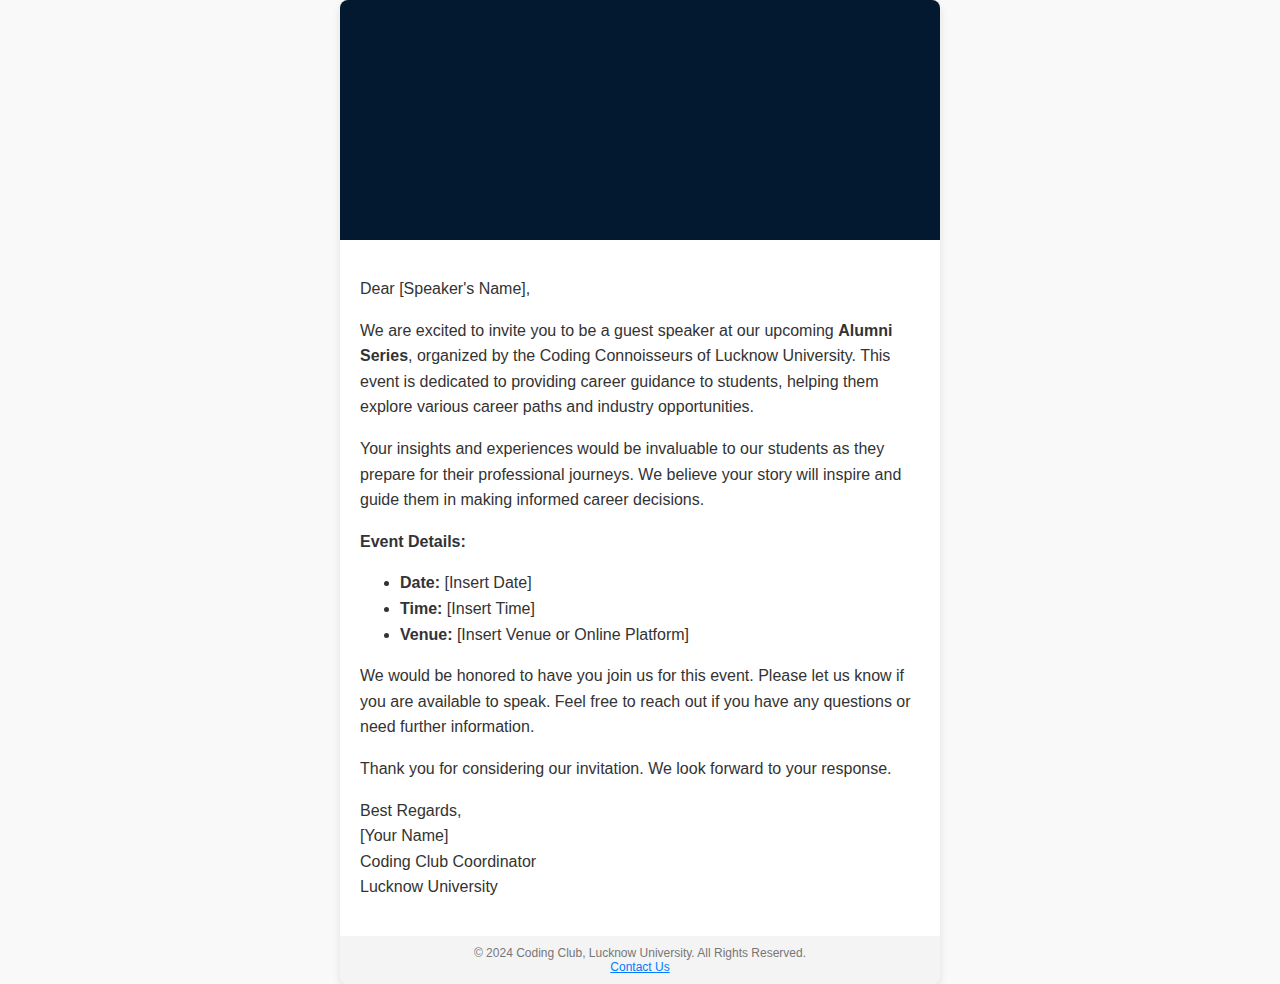
<file: emails/guestEmails.html>
<!DOCTYPE html>
<html lang="en">

<head>
    <meta charset="UTF-8">
    <meta name="viewport" content="width=device-width, initial-scale=1.0">
    <title>Alumni Series Invitation</title>
</head>

<body style="font-family: Arial, sans-serif; background-color: #f9f9f9; margin: 0; padding: 0;">
    <table width="100%" bgcolor="#f9f9f9" cellpadding="0" cellspacing="0">
        <tr>
            <td align="center">
                <table class="email-container"
                    style="width: 100%; max-width: 600px; margin: 0 auto; background-color: #ffffff; border-radius: 8px; overflow: hidden;box-shadow: 0 4px 8px rgba(0, 0, 0, 0.1);"
                    cellpadding="0" cellspacing="0">
                    <!-- Header -->
                    <tr>
                        <td class="header"
                            style="background-image: url('https://raw.githubusercontent.com/Kritikasingh2004/email-temp/main/Logo%20CC%20w.png');background-repeat: no-repeat;background-size: cover;background-position: center; background-color: #03192f;height: 200px;padding: 20px; text-align: center;color: #ffffff; font-size: 24px; font-weight: bold;">
                        </td>
                    </tr>

                    <!-- Body -->
                    <tr>
                        <td class="body" style="padding: 20px; color: #333333; font-size: 16px; line-height: 1.6;">
                            <p>Dear [Speaker's Name],</p>
                            <p>
                                We are excited to invite you to be a guest speaker at our upcoming <strong>Alumni
                                    Series</strong>, organized by the Coding Connoisseurs of Lucknow University. This
                                event is dedicated to providing career guidance to students, helping them explore
                                various career paths and industry opportunities.
                            </p>
                            <p>
                                Your insights and experiences would be invaluable to our students as they prepare for
                                their professional journeys. We believe your story will inspire and guide them in making
                                informed career decisions.
                            </p>
                            <p><strong>Event Details:</strong></p>
                            <ul>
                                <li><strong>Date:</strong> [Insert Date]</li>
                                <li><strong>Time:</strong> [Insert Time]</li>
                                <li><strong>Venue:</strong> [Insert Venue or Online Platform]</li>
                            </ul>
                            <p>
                                We would be honored to have you join us for this event. Please let us know if you are
                                available to speak. Feel free to reach out if you have any questions or need further
                                information.
                            </p>
                            <p>Thank you for considering our invitation. We look forward to your response.</p>
                            <p>Best Regards,<br>
                                [Your Name]<br>
                                Coding Club Coordinator<br>
                                Lucknow University</p>
                        </td>
                    </tr>
                    <!-- Footer -->
                    <tr>
                        <td class="footer"
                            style="padding: 10px; text-align: center; background-color: #f4f4f4; font-size: 12px; color: #777777;">
                            &copy; 2024 Coding Club, Lucknow University. All Rights Reserved.<br>
                            <a href="mailto:codingclub@lucknowuniversity.in" style="color: #007bff;">Contact Us</a>
                        </td>
                    </tr>
                </table>
            </td>
        </tr>
    </table>
</body>

</html>
</file>
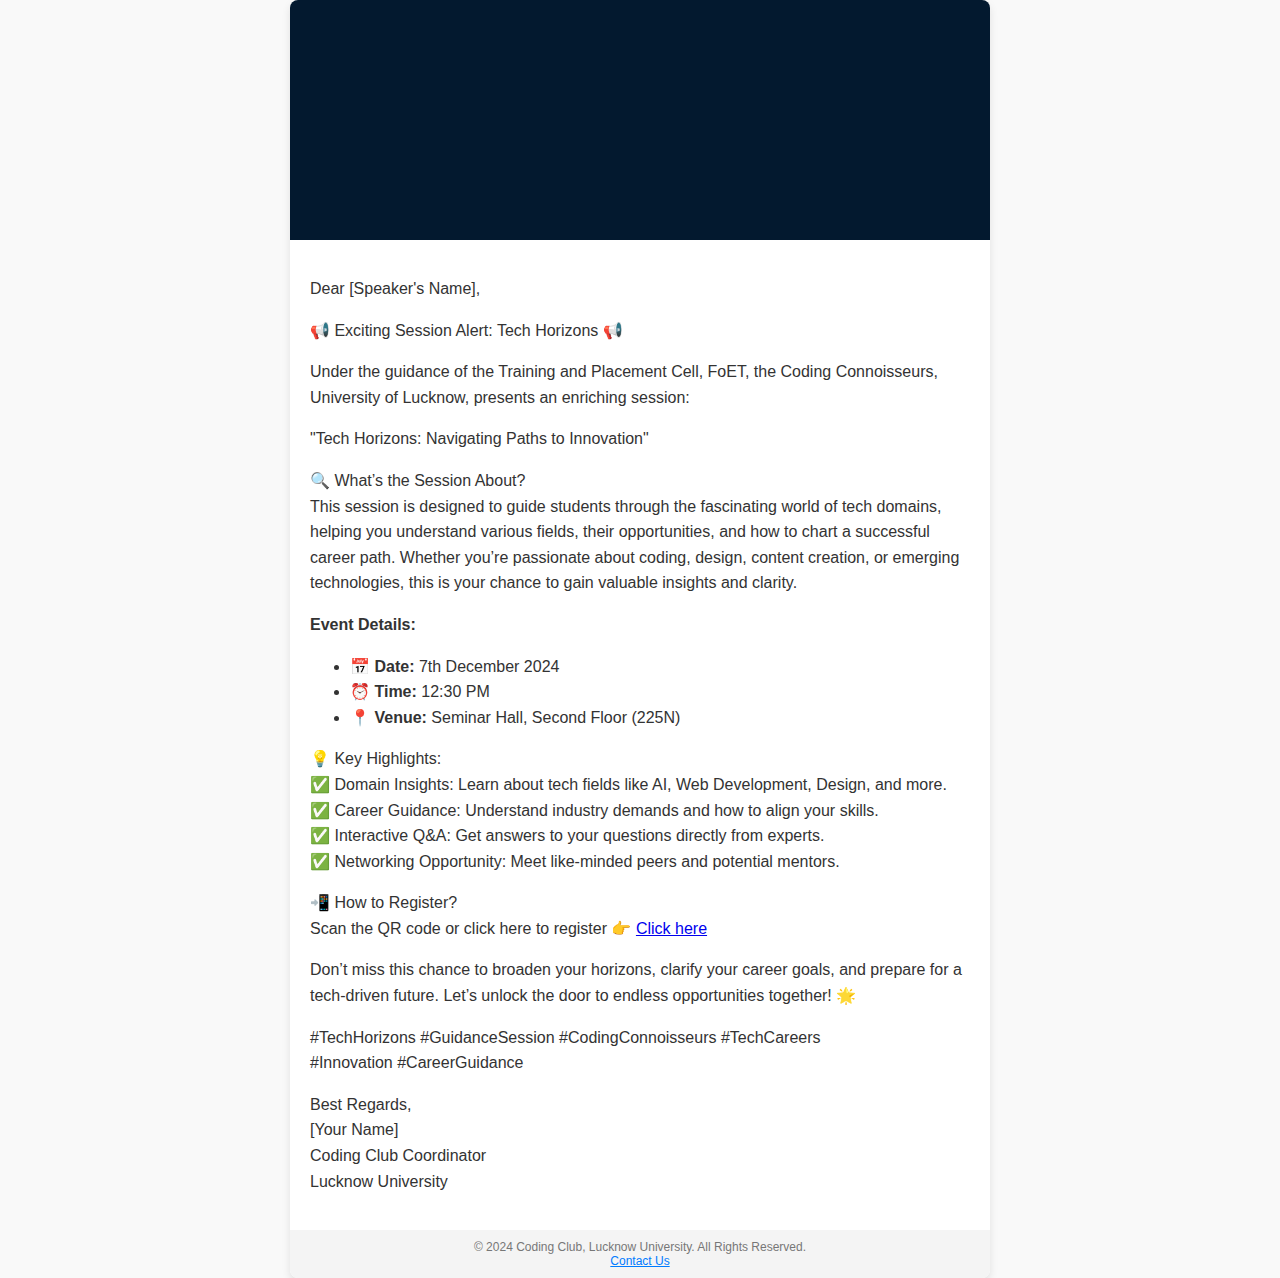
<file: emails/sample3.html>
<!DOCTYPE html>
<html lang="en">

<head>
  <meta charset="UTF-8">
  <meta name="viewport" content="width=device-width, initial-scale=1.0">
  <title>Alumni Series Invitation</title>
</head>

<body style=" font-family: Arial, sans-serif;background-color: #f9f9f9;margin: 0;padding: 0;">
  <table width="100%" bgcolor="#f9f9f9" cellpadding="0" cellspacing="0">
    <tr>
      <td align="center">
        <table class="email-container" cellpadding="0" cellspacing="0"
          style="width: 100%; max-width: 700px; margin: 0 auto;background-color: #ffffff; border-radius: 8px;overflow: hidden; box-shadow: 0 4px 8px rgba(0, 0, 0, 0.1);">
          <!-- Header -->
          <tr>
            <td class="header"
              style="background-image: url('https://raw.githubusercontent.com/Kritikasingh2004/email-temp/main/Logo%20CC%20w.png');background-repeat: no-repeat;background-size: cover;background-position: center; background-color: #03192f;height: 200px;padding: 20px; text-align: center;color: #ffffff; font-size: 24px; font-weight: bold;">
            </td>
          </tr>

          <!-- Body -->
          <tr class="main-box" style=" border-radius: 15px;">
            <td class="body" style="padding: 20px;color: #333333; font-size: 16px; line-height: 1.6;">
              <p>Dear [Speaker's Name],</p>
              <p>
                📢 Exciting Session Alert: Tech Horizons 📢
              </p>
              <p>
                Under the guidance of the Training and Placement Cell, FoET, the Coding Connoisseurs, University of
                Lucknow, presents an enriching session:
              </p>
              <p>"Tech Horizons: Navigating Paths to Innovation"
              </p>
              <p>🔍 What’s the Session About?<br>
                This session is designed to guide students through the fascinating world of tech domains, helping you
                understand various fields, their opportunities, and how to chart a successful career path. Whether
                you’re passionate about coding, design, content creation, or emerging technologies, this is your chance
                to gain valuable insights and clarity.
              </p>
              <p><strong>Event Details:</strong></p>
              <ul>
                <li><strong>📅 Date:</strong> 7th December 2024</li>
                <li><strong>⏰ Time: </strong> 12:30 PM </li>
                <li><strong>📍 Venue:</strong> Seminar Hall, Second Floor (225N)</li>
              </ul>
              <p>
                💡 Key Highlights:<br>
                ✅ Domain Insights: Learn about tech fields like AI, Web Development, Design, and more.<br>
                ✅ Career Guidance: Understand industry demands and how to align your skills.<br>
                ✅ Interactive Q&A: Get answers to your questions directly from experts.<br>
                ✅ Networking Opportunity: Meet like-minded peers and potential mentors.

              </p>

              <p>📲 How to Register?<br>
                Scan the QR code or click here to register 👉 <a href="http://">Click here</a>
              </p>
              <p>Don’t miss this chance to broaden your horizons, clarify your career goals, and prepare for a
                tech-driven future. Let’s unlock the door to endless opportunities together! 🌟
              </p>
              <p>#TechHorizons #GuidanceSession #CodingConnoisseurs #TechCareers #Innovation #CareerGuidance</p>
              <p>Best Regards,<br>
                [Your Name]<br>
                Coding Club Coordinator<br>
                Lucknow University</p>
            </td>
          </tr>
          <!-- Footer -->
          <tr>
            <td class="footer"
              style=" padding: 10px; text-align: center; background-color: #f4f4f4; font-size: 12px; color: #777777;">
              &copy; 2024 Coding Club, Lucknow University. All Rights Reserved.<br>
              <a href="mailto:codingclub@lucknowuniversity.in" style="color: #007bff;">Contact Us</a>
            </td>
          </tr>
        </table>
      </td>
    </tr>
  </table>
</body>

</html>
</file>
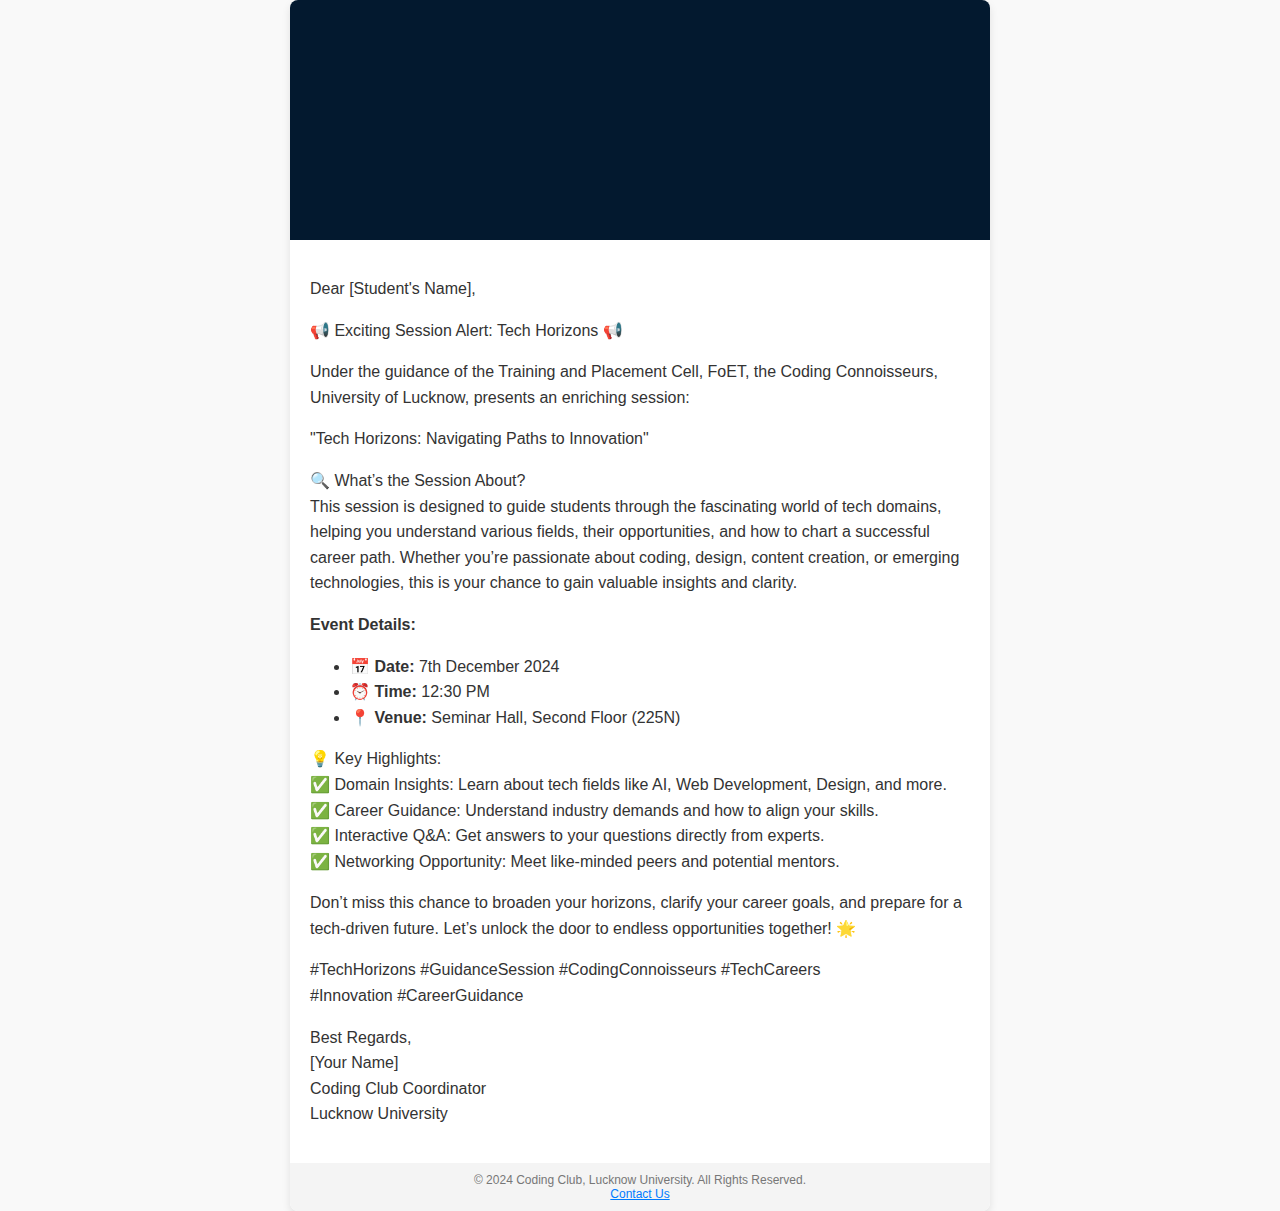
<file: emails/students.html>
<!DOCTYPE html>
<html lang="en">

<head>
  <meta charset="UTF-8">
  <meta name="viewport" content="width=device-width, initial-scale=1.0">
  <title>Alumni Series Invitation</title>
</head>

<body style=" font-family: Arial, sans-serif;background-color: #f9f9f9;margin: 0;padding: 0;">
  <table width="100%" bgcolor="#f9f9f9" cellpadding="0" cellspacing="0">
    <tr>
      <td align="center">
        <table class="email-container" cellpadding="0" cellspacing="0"
          style="width: 100%; max-width: 700px; margin: 0 auto;background-color: #ffffff; border-radius: 8px;overflow: hidden; box-shadow: 0 4px 8px rgba(0, 0, 0, 0.1);">
          <!-- Header -->
          <tr>
            <td class="header"
              style="background-image: url('https://raw.githubusercontent.com/Kritikasingh2004/email-temp/main/Logo%20CC%20w.png');background-repeat: no-repeat;background-size: cover;background-position: center; background-color: #03192f;height: 200px;padding: 20px; text-align: center;color: #ffffff; font-size: 24px; font-weight: bold;">
            </td>
          </tr>

          <!-- Body -->
          <tr class="main-box" style=" border-radius: 15px;">
            <td class="body" style="padding: 20px;color: #333333; font-size: 16px; line-height: 1.6;">
              <p>Dear [Student's Name],</p>
              <p>
                📢 Exciting Session Alert: Tech Horizons 📢
              </p>
              <p>
                Under the guidance of the Training and Placement Cell, FoET, the Coding Connoisseurs, University of
                Lucknow, presents an enriching session:
              </p>
              <p>"Tech Horizons: Navigating Paths to Innovation"
              </p>
              <p>🔍 What’s the Session About?<br>
                This session is designed to guide students through the fascinating world of tech domains, helping you
                understand various fields, their opportunities, and how to chart a successful career path. Whether
                you’re passionate about coding, design, content creation, or emerging technologies, this is your chance
                to gain valuable insights and clarity.
              </p>
              <p><strong>Event Details:</strong></p>
              <ul>
                <li><strong>📅 Date:</strong> 7th December 2024</li>
                <li><strong>⏰ Time: </strong> 12:30 PM </li>
                <li><strong>📍 Venue:</strong> Seminar Hall, Second Floor (225N)</li>
              </ul>
              <p>
                💡 Key Highlights:<br>
                ✅ Domain Insights: Learn about tech fields like AI, Web Development, Design, and more.<br>
                ✅ Career Guidance: Understand industry demands and how to align your skills.<br>
                ✅ Interactive Q&A: Get answers to your questions directly from experts.<br>
                ✅ Networking Opportunity: Meet like-minded peers and potential mentors.
              </p>
              <p>Don’t miss this chance to broaden your horizons, clarify your career goals, and prepare for a
                tech-driven future. Let’s unlock the door to endless opportunities together! 🌟
              </p>
              <p>#TechHorizons #GuidanceSession #CodingConnoisseurs #TechCareers #Innovation #CareerGuidance</p>
              <p>Best Regards,<br>
                [Your Name]<br>
                Coding Club Coordinator<br>
                Lucknow University</p>
            </td>
          </tr>
          <!-- Footer -->
          <tr>
            <td class="footer"
              style=" padding: 10px; text-align: center; background-color: #f4f4f4; font-size: 12px; color: #777777;">
              &copy; 2024 Coding Club, Lucknow University. All Rights Reserved.<br>
              <a href="mailto:codingclub@lucknowuniversity.in" style="color: #007bff;">Contact Us</a>
            </td>
          </tr>
        </table>
      </td>
    </tr>
  </table>
</body>

</html>
</file>
